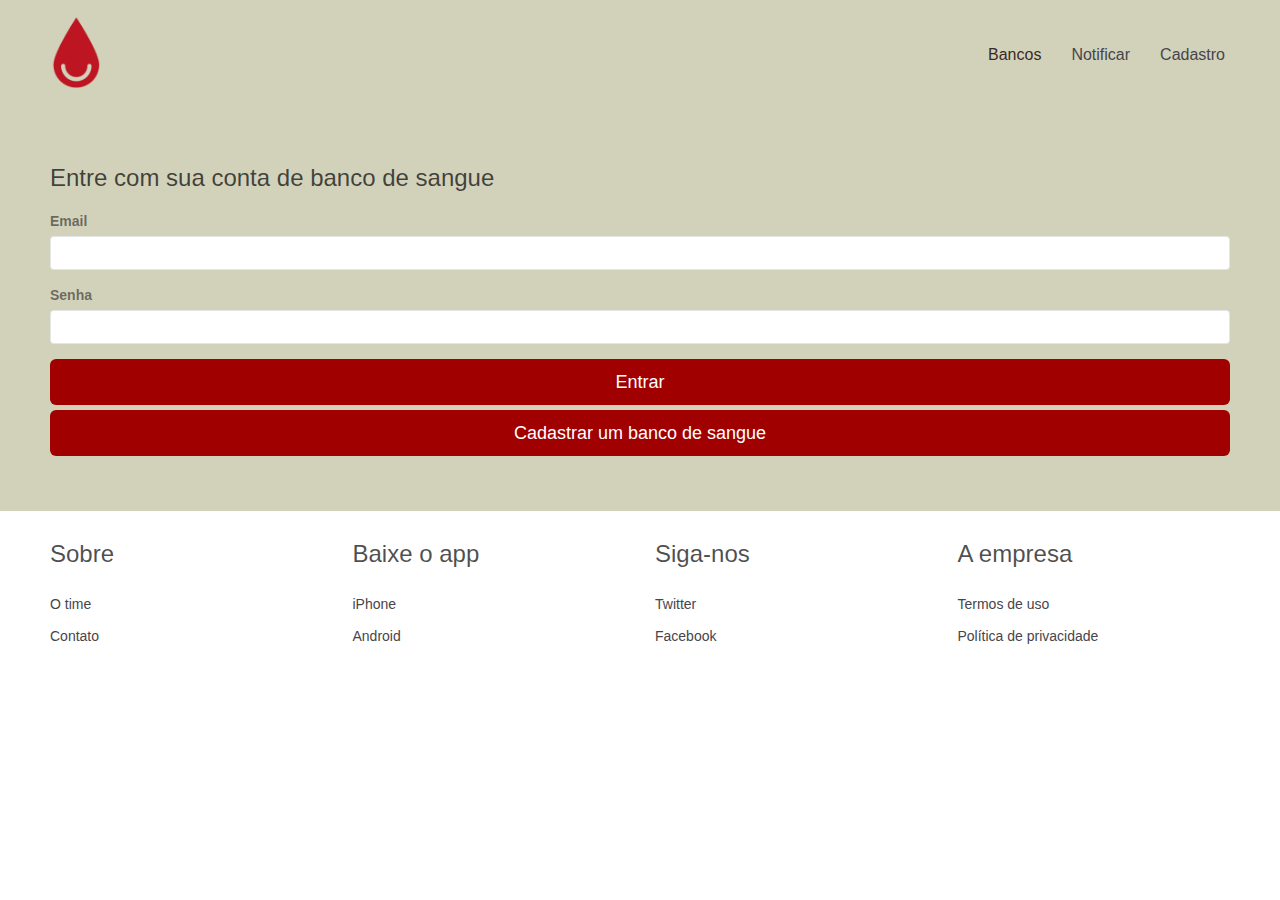
<file: bancos.html>
<!doctype html>
<html>
<head>
    <meta charset="utf-8">
    <meta name="keywords" content="">
    <meta name="description" content="">
    <link rel="shortcut icon" type="image/png" href="favicon.png" />
    <meta name="viewport" content="width=device-width, initial-scale=1, user-scalable=0">
    <link rel="stylesheet" type="text/css" href="./css/bootstrap.css">
    <link rel="stylesheet" id="ppstyle" type="text/css" href="style.css">
    <link rel='stylesheet' href='./css/animate.css' /><link href='http://fonts.googleapis.com/css?family=Lobster&subset=latin,latin-ext' rel='stylesheet' type='text/css'>
<link href='http://fonts.googleapis.com/css?family=Oswald&subset=latin,latin-ext' rel='stylesheet' type='text/css'>
<link href='http://fonts.googleapis.com/css?family=Lato:100,300,400,700,900&subset=latin,latin-ext' rel='stylesheet' type='text/css'>
<link href='http://fonts.googleapis.com/css?family=Arvo&subset=latin,latin-ext' rel='stylesheet' type='text/css'>
<link href='http://fonts.googleapis.com/css?family=Droid+Sans&subset=latin,latin-ext' rel='stylesheet' type='text/css'>
    <script src="./js/jquery-2.1.0.min.js"></script>
    <script src="./js/bootstrap.js"></script>
    <script src="./js/blocs.js"></script>
    <script src='./js/jqBootstrapValidation.js'></script>
	<script src='./js/formHandler.js'></script>
    <title>Bancos - </title>
</head>
<body>
<!-- Main container -->
<div class="page-container">
    <!-- Navigation Bloc --><div id="b-nav" class="bloc-container">
	<div id="bloc-nav" class="d-mode">
		<div class="bloc bgc-pastel-gray" id="nav-bloc">
			<div class="container">
				<nav class="navbar row">
					<div class="navbar-header">
						<a class="navbar-brand" href="index.html"><img src="img/gota_vermelha.png" alt="logo" width="50" /></a>
						<button id="nav-toggle" type="button" class="ui-navbar-toggle navbar-toggle" data-toggle="collapse" data-target=".navbar-1">
							<span class="sr-only">Toggle navigation</span><span class="icon-bar"></span><span class="icon-bar"></span><span class="icon-bar"></span>
						</button>
					</div>
					<div class="collapse navbar-collapse navbar-1">
						<ul class="site-navigation nav navbar-nav">
							<li>
								<a class="ltc-bistre" href="bancos.html">Bancos</a>
							</li>
							<li>
								<a href="notificar.html">Notificar</a>
							</li>
							<li>
								<a href="cadastro.html">Cadastro</a>
							</li>
						</ul>
					</div>
				</nav>
			</div>
		</div>
	</div>
</div><!-- Navigation Bloc END --><!-- bloc-8 --><div class="bloc bgc-pastel-gray l-bloc" id="bloc-8">
	<div class="container bloc-md">
		<div class="row">
			<div class="col-sm-12">
				<form id="form-1" novalidate>
					<h3 class="mg-md">
						Entre com sua conta de banco de sangue
					</h3>
					<div class="form-group">
						<label>
							Email
						</label>
						<input id="name" class="form-control" required />
					</div>
					<div class="form-group">
						<label>
							Senha
						</label>
						<input id="email" class="form-control" type="email" required />
					</div> <a class="btn btn-lg btn-dark-candy-apple-red btn-block" href="notificar.html">Entrar</a><a href="novo-banco.html" class="btn   btn-lg btn-block btn-dark-candy-apple-red">Cadastrar um banco de sangue</a>
				</form>
			</div>
		</div>
	</div>
</div><!-- bloc-8 END --><!-- Footer - bloc-13 --><div class="bloc l-bloc bgc-white" id="bloc-13">
	<div class="container bloc-sm">
		<div class="row">
			<div class="col-sm-3">
				<h3 class="mg-md">
					Sobre
				</h3><a href="index.html" class="a-btn a-block">O time</a><a href="index.html" class="a-btn a-block">Contato</a>
			</div>
			<div class="col-sm-3">
				<h3 class="mg-md">
					Baixe o app
				</h3><a href="index.html" class="a-btn a-block">iPhone</a><a href="index.html" class="a-btn a-block">Android</a>
			</div>
			<div class="col-sm-3">
				<h3 class="mg-md">
					Siga-nos
				</h3><a href="index.html" class="a-btn a-block">Twitter</a><a href="index.html" class="a-btn a-block">Facebook</a>
			</div>
			<div class="col-sm-3">
				<h3 class="mg-md">
					A empresa
				</h3><a href="index.html" class="a-btn a-block">Termos de uso</a><a href="index.html" class="a-btn a-block">Política de privacidade</a>
			</div>
		</div>
	</div>
</div><!-- Footer - bloc-13 END -->
</div>
<!-- Main container END -->

</body>
    
<!-- Google Analytics -->

<!-- Google Analytics END -->

</html>
</file>
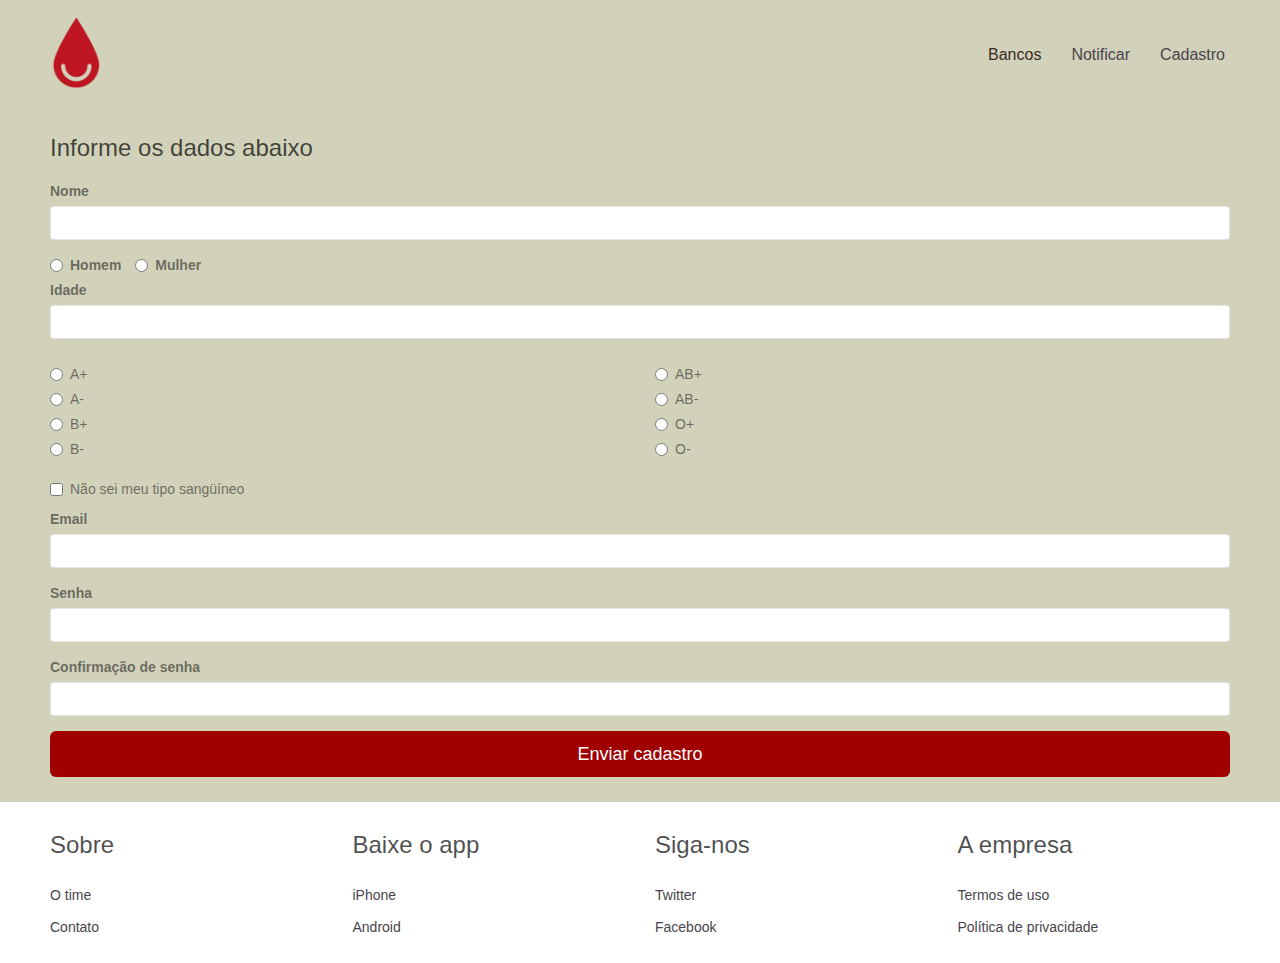
<file: cadastro.html>
<!doctype html>
<html>
<head>
    <meta charset="utf-8">
    <meta name="keywords" content="">
    <meta name="description" content="">
    <link rel="shortcut icon" type="image/png" href="favicon.png" />
    <meta name="viewport" content="width=device-width, initial-scale=1, user-scalable=0">
    <link rel="stylesheet" type="text/css" href="./css/bootstrap.css">
    <link rel="stylesheet" id="ppstyle" type="text/css" href="style.css">
    <link rel='stylesheet' href='./css/animate.css' /><link href='http://fonts.googleapis.com/css?family=Lobster&subset=latin,latin-ext' rel='stylesheet' type='text/css'>
<link href='http://fonts.googleapis.com/css?family=Oswald&subset=latin,latin-ext' rel='stylesheet' type='text/css'>
<link href='http://fonts.googleapis.com/css?family=Lato:100,300,400,700,900&subset=latin,latin-ext' rel='stylesheet' type='text/css'>
<link href='http://fonts.googleapis.com/css?family=Arvo&subset=latin,latin-ext' rel='stylesheet' type='text/css'>
<link href='http://fonts.googleapis.com/css?family=Droid+Sans&subset=latin,latin-ext' rel='stylesheet' type='text/css'>
    <script src="./js/jquery-2.1.0.min.js"></script>
    <script src="./js/bootstrap.js"></script>
    <script src="./js/blocs.js"></script>
    <script src='./js/jqBootstrapValidation.js'></script>
	<script src='./js/formHandler.js'></script>
    <title>Cadastro - </title>
</head>
<body>
<!-- Main container -->
<div class="page-container">
    <!-- Navigation Bloc --><div id="b-nav" class="bloc-container">
	<div id="bloc-nav" class="d-mode">
		<div class="bloc bgc-pastel-gray" id="nav-bloc">
			<div class="container">
				<nav class="navbar row">
					<div class="navbar-header">
						<a class="navbar-brand" href="index.html"><img src="img/gota_vermelha.png" alt="logo" width="50" /></a>
						<button id="nav-toggle" type="button" class="ui-navbar-toggle navbar-toggle" data-toggle="collapse" data-target=".navbar-1">
							<span class="sr-only">Toggle navigation</span><span class="icon-bar"></span><span class="icon-bar"></span><span class="icon-bar"></span>
						</button>
					</div>
					<div class="collapse navbar-collapse navbar-1">
						<ul class="site-navigation nav navbar-nav">
							<li>
								<a class="ltc-bistre" href="bancos.html">Bancos</a>
							</li>
							<li>
								<a href="notificar.html">Notificar</a>
							</li>
							<li>
								<a href="cadastro.html">Cadastro</a>
							</li>
						</ul>
					</div>
				</nav>
			</div>
		</div>
	</div>
</div><!-- Navigation Bloc END --><!-- bloc-12 --><div class="bloc bgc-pastel-gray l-bloc" id="bloc-12">
	<div class="container bloc-sm">
		<div class="row">
			<div class="col-sm-12">
				<h3 class="mg-md">
					Informe os dados abaixo
				</h3>
				<form id="form-4" novalidate>
					<div class="form-group">
						<label>
							Nome
						</label>
						<input id="nome" class="form-control" required data-validation-required-message="nome is required." />
					</div>
					<div class="radio-inline">
						<label>
							<input type="radio" name="radioSetOne" value="optHomem" />Homem
						</label>
					</div>
					<div class="radio-inline">
						<label>
							<input type="radio" name="radioSetOne" value="optMulher" />Mulher
						</label>
					</div>
					<div class="form-group">
						<label>
							Idade
						</label>
						<input class="form-control" type="number" id="idade" data-validation-required-message="idade is required." required />
					</div>
					<div class="row">
						<div class="col-sm-12">
							<div class="row">
								<div class="col-sm-12">
									<div class="row">
										<div class="col-sm-6">
											<div class="radio">
												<label>
													<input type="radio" name="radioSetOne" value="option1" />A+
												</label>
											</div>
											<div class="radio">
												<label>
													<input type="radio" name="radioSetOne" value="option1" />A-
												</label>
											</div>
											<div class="radio">
												<label>
													<input type="radio" name="radioSetOne" value="option1" />B+
												</label>
											</div>
											<div class="radio">
												<label>
													<input type="radio" name="radioSetOne" value="option1" />B-
												</label>
											</div>
										</div>
										<div class="col-sm-6">
											<div class="radio">
												<label>
													<input type="radio" name="radioSetOne" value="option1" />AB+
												</label>
											</div>
											<div class="radio">
												<label>
													<input type="radio" name="radioSetOne" value="option1" />AB-
												</label>
											</div>
											<div class="radio">
												<label>
													<input type="radio" name="radioSetne" value="option1" />O+
												</label>
											</div>
											<div class="radio">
												<label>
													<input type="radio" name="radioSetne" value="option1" />O-
												</label>
											</div>
										</div>
									</div>
								</div>
							</div>
							<div class="checkbox">
								<label>
									<input type="checkbox" />Não sei meu tipo sangüíneo
								</label>
							</div>
						</div>
					</div>
					<div class="form-group">
						<label>
							Email
						</label>
						<input id="email4" class="form-control" type="email" required />
					</div>
					<div class="form-group">
						<label>
							Senha
						</label>
						<input class="form-control" id="password" data-validation-required-message="password is required." type="password" required />
					</div>
					<div class="form-group">
						<label>
							Confirmação de senha
						</label>
						<input class="form-control" id="passwordconfirm" data-validation-required-message="passwordconfirm is required." type="password" required />
					</div> 
					<button class="bloc-button btn btn-lg btn-block btn-dark-candy-apple-red" type="submit">
						Enviar cadastro
					</button>
				</form>
			</div>
		</div>
	</div>
</div><!-- bloc-12 END --><!-- Footer - bloc-13 --><div class="bloc l-bloc bgc-white" id="bloc-13">
	<div class="container bloc-sm">
		<div class="row">
			<div class="col-sm-3">
				<h3 class="mg-md">
					Sobre
				</h3><a href="index.html" class="a-btn a-block">O time</a><a href="index.html" class="a-btn a-block">Contato</a>
			</div>
			<div class="col-sm-3">
				<h3 class="mg-md">
					Baixe o app
				</h3><a href="index.html" class="a-btn a-block">iPhone</a><a href="index.html" class="a-btn a-block">Android</a>
			</div>
			<div class="col-sm-3">
				<h3 class="mg-md">
					Siga-nos
				</h3><a href="index.html" class="a-btn a-block">Twitter</a><a href="index.html" class="a-btn a-block">Facebook</a>
			</div>
			<div class="col-sm-3">
				<h3 class="mg-md">
					A empresa
				</h3><a href="index.html" class="a-btn a-block">Termos de uso</a><a href="index.html" class="a-btn a-block">Política de privacidade</a>
			</div>
		</div>
	</div>
</div><!-- Footer - bloc-13 END -->
</div>
<!-- Main container END -->

</body>
    
<!-- Google Analytics -->

<!-- Google Analytics END -->

</html>
</file>
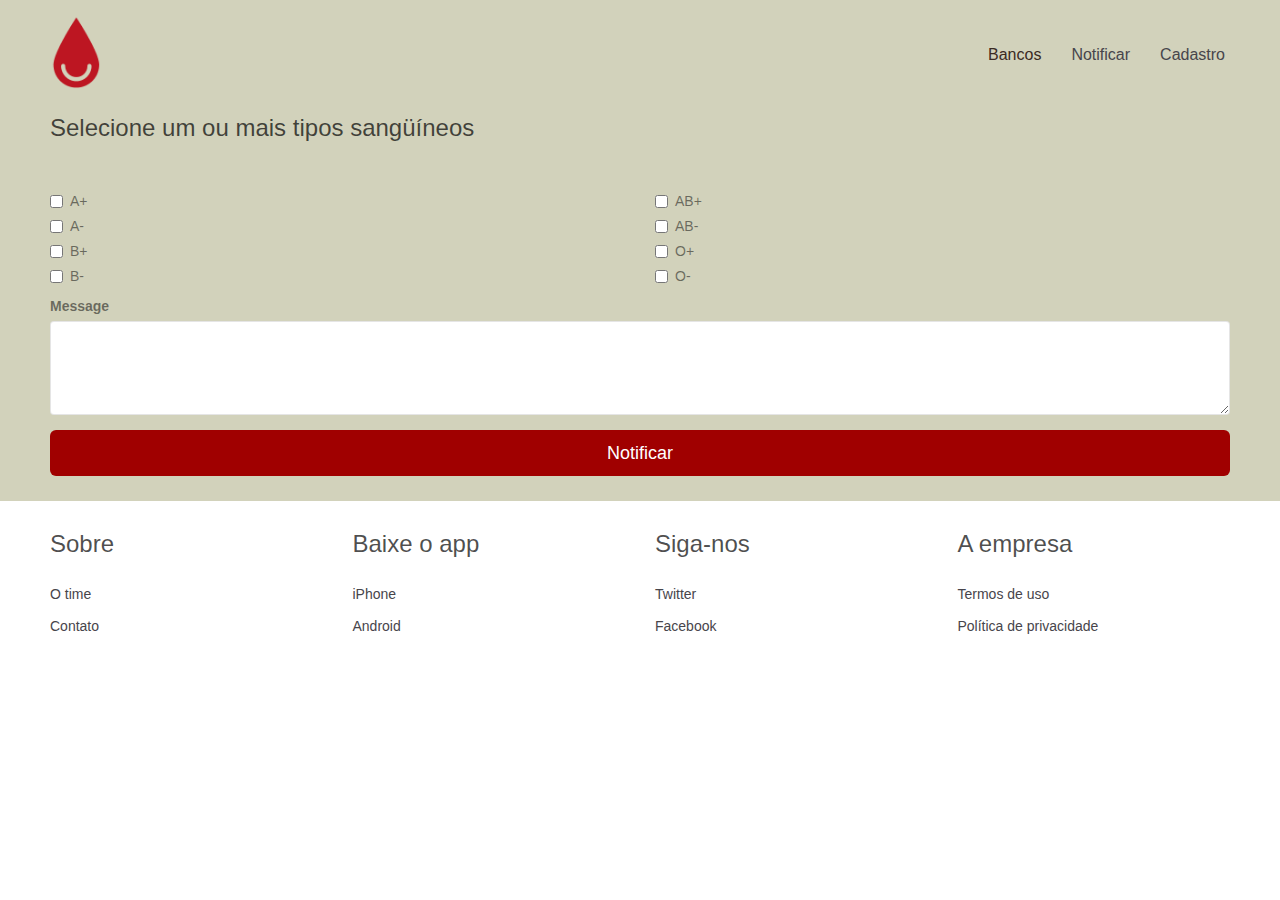
<file: notificar.html>
<!doctype html>
<html>
<head>
    <meta charset="utf-8">
    <meta name="keywords" content="">
    <meta name="description" content="">
    <link rel="shortcut icon" type="image/png" href="favicon.png" />
    <meta name="viewport" content="width=device-width, initial-scale=1, user-scalable=0">
    <link rel="stylesheet" type="text/css" href="./css/bootstrap.css">
    <link rel="stylesheet" id="ppstyle" type="text/css" href="style.css">
    <link rel='stylesheet' href='./css/animate.css' /><link href='http://fonts.googleapis.com/css?family=Lobster&subset=latin,latin-ext' rel='stylesheet' type='text/css'>
<link href='http://fonts.googleapis.com/css?family=Oswald&subset=latin,latin-ext' rel='stylesheet' type='text/css'>
<link href='http://fonts.googleapis.com/css?family=Lato:100,300,400,700,900&subset=latin,latin-ext' rel='stylesheet' type='text/css'>
<link href='http://fonts.googleapis.com/css?family=Arvo&subset=latin,latin-ext' rel='stylesheet' type='text/css'>
<link href='http://fonts.googleapis.com/css?family=Droid+Sans&subset=latin,latin-ext' rel='stylesheet' type='text/css'>
    <script src="./js/jquery-2.1.0.min.js"></script>
    <script src="./js/bootstrap.js"></script>
    <script src="./js/blocs.js"></script>
    <script src='./js/jqBootstrapValidation.js'></script>
	<script src='./js/formHandler.js'></script>
    <title>Notificar - </title>
</head>
<body>
<!-- Main container -->
<div class="page-container">
    <!-- Navigation Bloc --><div id="b-nav" class="bloc-container">
	<div id="bloc-nav" class="d-mode">
		<div class="bloc bgc-pastel-gray" id="nav-bloc">
			<div class="container">
				<nav class="navbar row">
					<div class="navbar-header">
						<a class="navbar-brand" href="index.html"><img src="img/gota_vermelha.png" alt="logo" width="50" /></a>
						<button id="nav-toggle" type="button" class="ui-navbar-toggle navbar-toggle" data-toggle="collapse" data-target=".navbar-1">
							<span class="sr-only">Toggle navigation</span><span class="icon-bar"></span><span class="icon-bar"></span><span class="icon-bar"></span>
						</button>
					</div>
					<div class="collapse navbar-collapse navbar-1">
						<ul class="site-navigation nav navbar-nav">
							<li>
								<a class="ltc-bistre" href="bancos.html">Bancos</a>
							</li>
							<li>
								<a href="notificar.html">Notificar</a>
							</li>
							<li>
								<a href="cadastro.html">Cadastro</a>
							</li>
						</ul>
					</div>
				</nav>
			</div>
		</div>
	</div>
</div><!-- Navigation Bloc END --><!-- bloc-9 --><div class="bloc bgc-pastel-gray l-bloc" id="bloc-9">
	<div class="container">
		<div class="row">
			<div class="col-sm-12">
				<h3 class="mg-md">
					Selecione um ou mais tipos sangüíneos
				</h3>
			</div>
		</div>
	</div>
</div><!-- bloc-9 END --><!-- bloc-10 --><div class="bloc bgc-pastel-gray l-bloc" id="bloc-10">
	<div class="container bloc-sm">
		<div class="row">
			<div class="col-sm-12">
				<form id="form-2" novalidate>
					<div class="row">
						<div class="col-sm-6">
							<div class="checkbox">
								<label>
									<input type="checkbox" />A+
								</label>
							</div>
							<div class="checkbox">
								<label>
									<input type="checkbox" />A-
								</label>
							</div>
							<div class="checkbox">
								<label>
									<input type="checkbox" />B+
								</label>
							</div>
							<div class="checkbox">
								<label>
									<input type="checkbox" />B-
								</label>
							</div>
						</div>
						<div class="col-sm-6">
							<div class="checkbox">
								<label>
									<input type="checkbox" />AB+
								</label>
							</div>
							<div class="checkbox">
								<label>
									<input type="checkbox" />AB-
								</label>
							</div>
							<div class="checkbox">
								<label>
									<input type="checkbox" />O+
								</label>
							</div>
							<div class="checkbox">
								<label>
									<input type="checkbox" />O-
								</label>
							</div>
						</div>
					</div>
					<div class="form-group">
						<label>
							Message
						</label><textarea id="message" class="form-control" rows="4" cols="50" required></textarea>
					</div> 
					<button class="bloc-button btn btn-lg btn-block btn-dark-candy-apple-red" type="submit">
						Notificar
					</button>
				</form>
			</div>
		</div>
	</div>
</div><!-- bloc-10 END --><!-- Footer - bloc-13 --><div class="bloc l-bloc bgc-white" id="bloc-13">
	<div class="container bloc-sm">
		<div class="row">
			<div class="col-sm-3">
				<h3 class="mg-md">
					Sobre
				</h3><a href="index.html" class="a-btn a-block">O time</a><a href="index.html" class="a-btn a-block">Contato</a>
			</div>
			<div class="col-sm-3">
				<h3 class="mg-md">
					Baixe o app
				</h3><a href="index.html" class="a-btn a-block">iPhone</a><a href="index.html" class="a-btn a-block">Android</a>
			</div>
			<div class="col-sm-3">
				<h3 class="mg-md">
					Siga-nos
				</h3><a href="index.html" class="a-btn a-block">Twitter</a><a href="index.html" class="a-btn a-block">Facebook</a>
			</div>
			<div class="col-sm-3">
				<h3 class="mg-md">
					A empresa
				</h3><a href="index.html" class="a-btn a-block">Termos de uso</a><a href="index.html" class="a-btn a-block">Política de privacidade</a>
			</div>
		</div>
	</div>
</div><!-- Footer - bloc-13 END -->
</div>
<!-- Main container END -->

</body>
    
<!-- Google Analytics -->

<!-- Google Analytics END -->

</html>
</file>
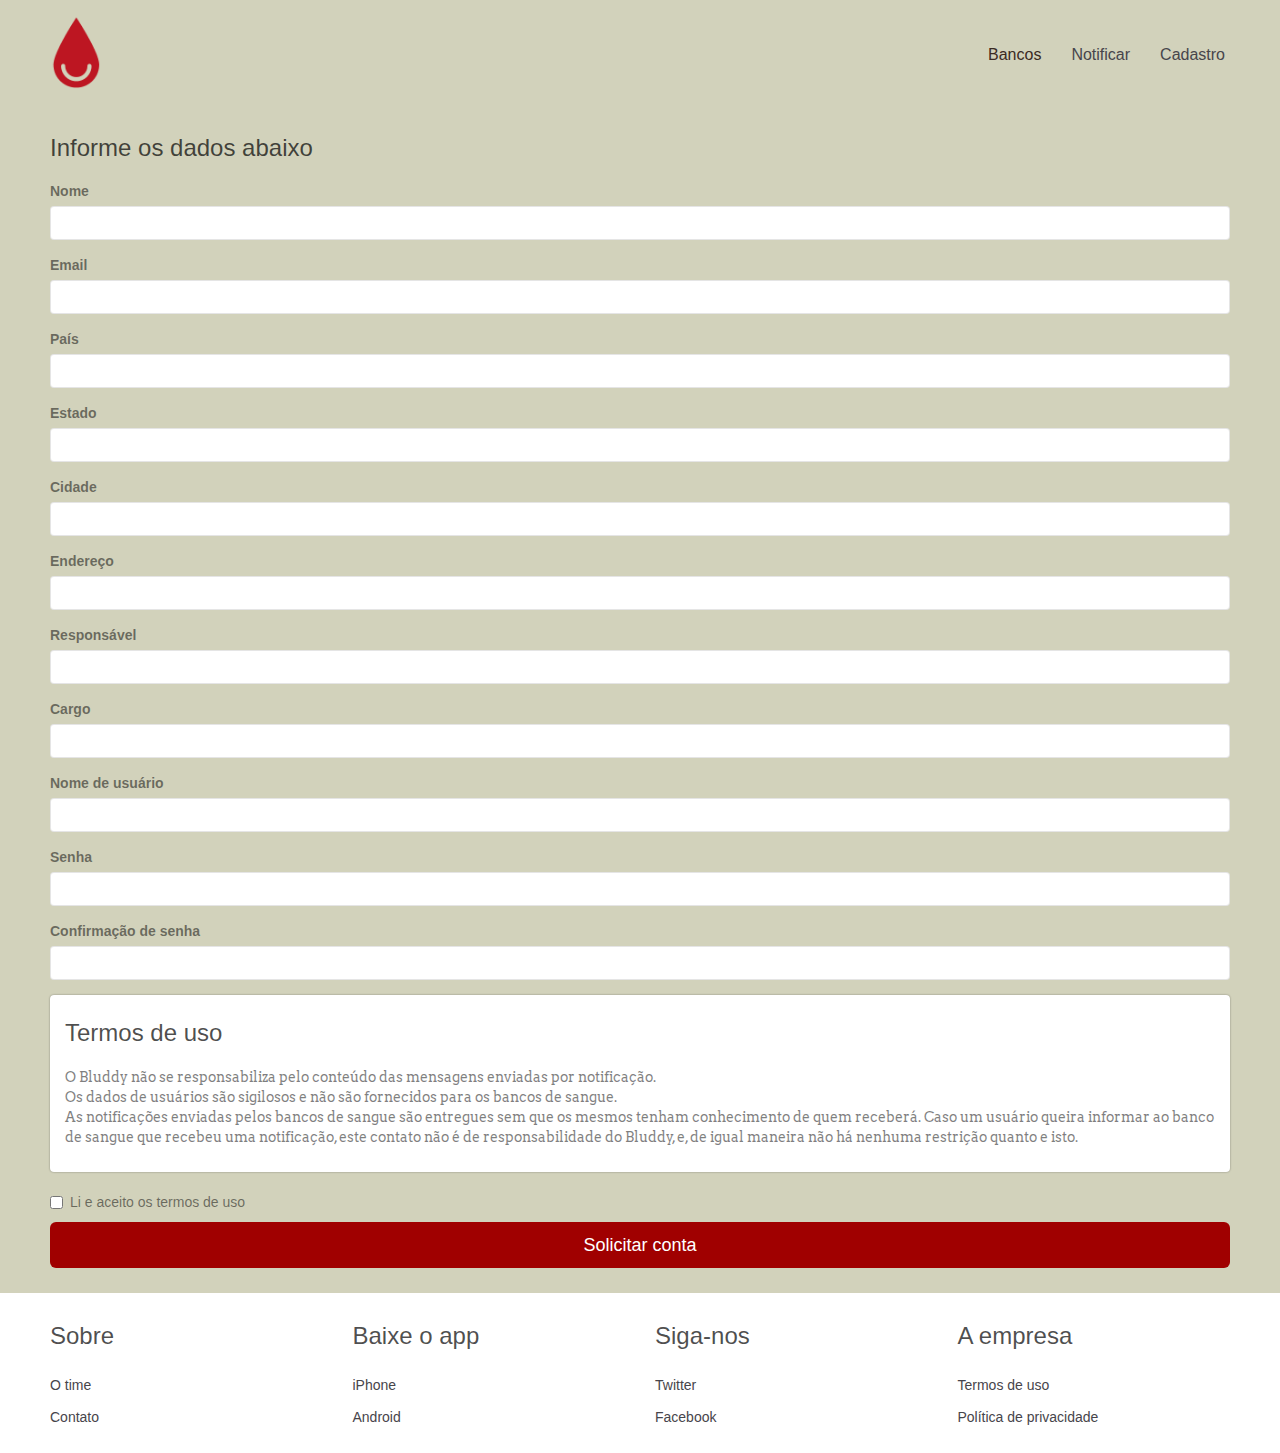
<file: novo-banco.html>
<!doctype html>
<html>
<head>
    <meta charset="utf-8">
    <meta name="keywords" content="">
    <meta name="description" content="">
    <link rel="shortcut icon" type="image/png" href="favicon.png" />
    <meta name="viewport" content="width=device-width, initial-scale=1, user-scalable=0">
    <link rel="stylesheet" type="text/css" href="./css/bootstrap.css">
    <link rel="stylesheet" id="ppstyle" type="text/css" href="style.css">
    <link rel='stylesheet' href='./css/animate.css' /><link href='http://fonts.googleapis.com/css?family=Lobster&subset=latin,latin-ext' rel='stylesheet' type='text/css'>
<link href='http://fonts.googleapis.com/css?family=Oswald&subset=latin,latin-ext' rel='stylesheet' type='text/css'>
<link href='http://fonts.googleapis.com/css?family=Lato:100,300,400,700,900&subset=latin,latin-ext' rel='stylesheet' type='text/css'>
<link href='http://fonts.googleapis.com/css?family=Arvo&subset=latin,latin-ext' rel='stylesheet' type='text/css'>
<link href='http://fonts.googleapis.com/css?family=Droid+Sans&subset=latin,latin-ext' rel='stylesheet' type='text/css'>
    <script src="./js/jquery-2.1.0.min.js"></script>
    <script src="./js/bootstrap.js"></script>
    <script src="./js/blocs.js"></script>
    <script src='./js/jqBootstrapValidation.js'></script>
	<script src='./js/formHandler.js'></script>
    <title>Novo Banco - </title>
</head>
<body>
<!-- Main container -->
<div class="page-container">
    <!-- Navigation Bloc --><div id="b-nav" class="bloc-container">
	<div id="bloc-nav" class="d-mode">
		<div class="bloc bgc-pastel-gray" id="nav-bloc">
			<div class="container">
				<nav class="navbar row">
					<div class="navbar-header">
						<a class="navbar-brand" href="index.html"><img src="img/gota_vermelha.png" alt="logo" width="50" /></a>
						<button id="nav-toggle" type="button" class="ui-navbar-toggle navbar-toggle" data-toggle="collapse" data-target=".navbar-1">
							<span class="sr-only">Toggle navigation</span><span class="icon-bar"></span><span class="icon-bar"></span><span class="icon-bar"></span>
						</button>
					</div>
					<div class="collapse navbar-collapse navbar-1">
						<ul class="site-navigation nav navbar-nav">
							<li>
								<a class="ltc-bistre" href="bancos.html">Bancos</a>
							</li>
							<li>
								<a href="notificar.html">Notificar</a>
							</li>
							<li>
								<a href="cadastro.html">Cadastro</a>
							</li>
						</ul>
					</div>
				</nav>
			</div>
		</div>
	</div>
</div><!-- Navigation Bloc END --><!-- bloc-11 --><div class="bloc bgc-pastel-gray l-bloc" id="bloc-11">
	<div class="container bloc-sm">
		<div class="row">
			<div class="col-sm-12">
				<h3 class="mg-md">
					Informe os dados abaixo
				</h3>
				<form id="form-3" novalidate>
					<div class="form-group">
						<label>
							Nome
						</label>
						<input id="nomebanco" class="form-control" required data-validation-required-message="nomebanco is required." />
					</div>
					<div class="form-group">
						<label>
							Email
						</label>
						<input id="emailbanco" class="form-control" type="email" required data-validation-required-message="emailbanco is required." />
					</div>
					<div class="form-group">
						<label>
							País
						</label>
						<input class="form-control" id="pais" data-validation-required-message="pais is required." required />
					</div>
					<div class="form-group">
						<label>
							Estado
						</label>
						<input class="form-control" id="estado" data-validation-required-message="estado is required." required />
					</div>
					<div class="form-group">
						<label>
							Cidade
						</label>
						<input class="form-control" id="cidade" data-validation-required-message="cidade is required." required />
					</div>
					<div class="form-group">
						<label>
							Endereço
						</label>
						<input class="form-control" id="endereco" data-validation-required-message="endereco is required." required />
					</div>
					<div class="form-group">
						<label>
							Responsável
						</label>
						<input class="form-control" id="responsavel" data-validation-required-message="responsavel is required." required />
					</div>
					<div class="form-group">
						<label>
							Cargo
						</label>
						<input class="form-control" id="cargo" data-validation-required-message="cargo is required." />
					</div>
					<div class="form-group">
						<label>
							Nome de usuário
						</label>
						<input class="form-control" required id="username" data-validation-required-message="username is required." />
					</div>
					<div class="form-group">
						<label>
							Senha
						</label>
						<input class="form-control" id="passwordbanco" data-validation-required-message="passwordbanco is required." />
					</div>
					<div class="form-group">
						<label>
							Confirmação de senha
						</label>
						<input class="form-control" id="passwordconfirmbanco" data-validation-required-message="passwordconfirmbanco is required." />
					</div>
					<div class="panel">
						<div class="panel-body">
							<h3 class="mg-md">
								Termos de uso
							</h3>
							<p>
								O Bluddy não se responsabiliza pelo conteúdo das mensagens enviadas por notificação.<br />Os dados de usuários são sigilosos e não são fornecidos para os bancos de sangue.<br />As notificações enviadas pelos bancos de sangue são entregues sem que os mesmos tenham conhecimento de quem receberá. Caso um usuário queira informar ao banco de sangue que recebeu uma notificação, este contato não é de responsabilidade do Bluddy, e, de igual maneira não há nenhuma restrição quanto e isto.
							</p>
						</div>
					</div>
					<div class="checkbox">
						<label>
							<input type="checkbox" id="chkaceite" data-validation-required-message="chkaceite is required." />Li e aceito os termos de uso
						</label>
					</div>
					<button class="bloc-button btn btn-lg btn-block btn-dark-candy-apple-red" type="submit">
						Solicitar conta
					</button>
				</form>
			</div>
		</div>
	</div>
</div><!-- bloc-11 END --><!-- Footer - bloc-13 --><div class="bloc l-bloc bgc-white" id="bloc-13">
	<div class="container bloc-sm">
		<div class="row">
			<div class="col-sm-3">
				<h3 class="mg-md">
					Sobre
				</h3><a href="index.html" class="a-btn a-block">O time</a><a href="index.html" class="a-btn a-block">Contato</a>
			</div>
			<div class="col-sm-3">
				<h3 class="mg-md">
					Baixe o app
				</h3><a href="index.html" class="a-btn a-block">iPhone</a><a href="index.html" class="a-btn a-block">Android</a>
			</div>
			<div class="col-sm-3">
				<h3 class="mg-md">
					Siga-nos
				</h3><a href="index.html" class="a-btn a-block">Twitter</a><a href="index.html" class="a-btn a-block">Facebook</a>
			</div>
			<div class="col-sm-3">
				<h3 class="mg-md">
					A empresa
				</h3><a href="index.html" class="a-btn a-block">Termos de uso</a><a href="index.html" class="a-btn a-block">Política de privacidade</a>
			</div>
		</div>
	</div>
</div><!-- Footer - bloc-13 END -->
</div>
<!-- Main container END -->

</body>
    
<!-- Google Analytics -->

<!-- Google Analytics END -->

</html>
</file>
<file: style.css>
/*-----------------------------------------------------------------------------------*/
/*	    Bluddy
/*      Built with Blocs
/*-----------------------------------------------------------------------------------*/

body{
	margin:0;
	padding:0;
    background:#FFF;
    overflow-x:hidden;
    -webkit-font-smoothing: antialiased;
    -moz-osx-font-smoothing: grayscale;
}
a:hover{text-decoration: none; cursor:pointer;}

a,button{outline: none!important;} /* Prevent ugly blue glow on chrome and safari */


a{
	color:#47454B!important;
}
 a:hover{
	color:#39373c!important;
	 text-decoration: none;
	 cursor:pointer;
}



/* Globals type styling */
    h3, h4, h5, h6, label, .btn, a{
	font-family:"Helvetica";
}
p{
	font-family:Arvo;
}
h1{
	font-family:Droid Sans;
}
h2{
	font-family:Lato;
	font-weight:300;
}

h1{
	font-size:80px;
}
h2{
	font-size:40px;
}

/* Site container width */

.container{
	width:100%;
	padding-left:15px;
	padding-right:15px;
}

/* = Blocs
-------------------------------------------------------------- */

.bloc{
	width:100%;
	clear:both;
	background: 50% 50% no-repeat;
	padding:0 50px;
	-webkit-background-size: cover;
	-moz-background-size: cover;
	-o-background-size: cover;
	background-size: cover;
	position:relative;
}
.bloc .container{
	padding-left:0;
	padding-right:0;
}


/* Sizes */

.bloc-lg{
	padding:100px 50px;
}
.bloc-md{
	padding:50px;
}
.bloc-sm{
	padding:20px 50px;
}


/* Background Effects */

.b-parallax{
	background-attachment:fixed;
}


/* Dark theme */

.d-bloc{
	color:rgba(255,255,255,.7);
}
.d-bloc button:hover{
	color:rgba(255,255,255,.9);
}
.d-bloc h1, .d-bloc h2, .d-bloc h3, .d-bloc h4,.d-bloc h5, .d-bloc h6, .d-bloc .ico{
	color:rgba(255,255,255,.9);
}
.d-bloc .icon-round,.d-bloc .icon-square,.d-bloc .icon-rounded,.d-bloc .icon-semi-rounded-a,.d-bloc .icon-semi-rounded-b{
	border-color:rgba(255,255,255,.9);
}
.d-bloc .divider-h span{
	border-color:rgba(255,255,255,.2);
}
.d-bloc a{
	color:rgba(255,255,255,.6);
}
.d-bloc a:hover{
	color:rgba(255,255,255,1);
}
.d-bloc .navbar-toggle .icon-bar{
	background:rgba(255,255,255,1);
}
.d-bloc .btn-wire,.d-bloc .btn-wire:hover{
	color:rgba(255,255,255,1);
	border-color:rgba(255,255,255,1);
}
.d-bloc .panel{
	color:rgba(0,0,0,.5);
}
.d-bloc .panel button:hover{
	color:rgba(0,0,0,.7);
}
.d-bloc .panel h1,.d-bloc .panel h2, .d-bloc .panel h3, .d-bloc .panel h4, .d-bloc .panel h5, .d-bloc .panel h6, .d-bloc .ico{
	color:rgba(0,0,0,.7);
}
.d-bloc .panel icon{
	border-color:rgba(0,0,0,.7);
}
.d-bloc .panel .divider-h span{
	border-color:rgba(0,0,0,.1);
}
.d-bloc .panel a{
	color:rgba(0,0,0,.6);
}
.d-bloc .panel a:hover{
	color:rgba(0,0,0,1);
}
.d-bloc .panel .btn-wire, .d-bloc .panel .btn-wire:hover{
	color:rgba(0,0,0,.7);
	border-color:rgba(0,0,0,.3);
}


/* Light theme */

.l-bloc{
	color:rgba(0,0,0,.5);
}
.l-bloc button:hover{
	color:rgba(0,0,0,.7);
}
.l-bloc h1,.l-bloc h2,.l-bloc h3,.l-bloc h4,.l-bloc h5, .l-bloc h6, .l-bloc .ico{
	color:rgba(0,0,0,.7);
}
.l-bloc .icon-round,.l-bloc .icon-square,.l-bloc .icon-rounded,.l-bloc .icon-semi-rounded-a,.l-bloc .icon-semi-rounded-b{
	border-color:rgba(0,0,0,.7);
}
.l-bloc .divider-h span{
	border-color:rgba(0,0,0,.1);
}
.l-bloc a{
	color:rgba(0,0,0,.6);
}
.l-bloc a:hover{
	color:rgba(0,0,0,1);
}
.l-bloc .navbar-toggle .icon-bar{
	color:rgba(0,0,0,.6);
}
.l-bloc .btn-wire, .l-bloc .btn-wire:hover{
	color:rgba(0,0,0,.7);
	border-color:rgba(0,0,0,.3);
}

/* Bloc text custom styling */

#bloc-1 h1{
	font-family: Lobster;
}
#bloc-1 h2{
	line-height: 32px;
	font-size: 42px;
	font-weight: 400;
	font-family: Oswald;
}
#bloc-2 p{
	font-size: 18px;
}
#bloc-4 p{
	font-size: 18px;
}
#bloc-6 p{
	font-size: 18px;
}
#bloc-7 h3{
	line-height: 50px;
	font-size: 36px;
}

/* = NavBar
-------------------------------------------------------------- */

.navbar{
	margin-bottom: 0;
	z-index:1;
}
.navbar-brand{
	height:auto;
	padding:15px 15px;
	font-size:25px!important;
	font-weight:normal;
	font-weight:600;
}
.navbar-brand img{
	max-height: 200px;
	margin: 0 5px 0 0;
	display:inline;
}
.navbar-brand{
	padding: 15px 15px;
}
.navbar .nav{
	padding-top: 2px;
	margin-right: -16px;
	float:right;
	z-index:1;
}
.nav > li{
	float:left;
	margin-top:4px;
	font-size:16px;
}
.navbar-nav .open .dropdown-menu > li > a{
	text-align: inherit;
}
.nav > li a:hover, .nav > li a:focus{
	background:transparent;
}
.navbar-toggle{
	margin: 10px 10px 0 0;
	border: 0px;
}
.navbar-toggle:hover{
	background:transparent!important;
}
.navbar-toggle .icon-bar{
	background-color: rgba(0,0,0,.5);
	width: 26px;
}
 /* Inverted navbar */

.nav-invert .navbar .nav{
	float:left;
}
.nav-invert .navbar-header, .nav-invert .navbar-brand{
	float:right;
}
@media (min-width: 768px){
	.site-navigation{
		position:absolute;
		top:50%;
		right:20px;
		transform:translate(0, -50%);
		-webkit-transform:translateY(-50%);
	}
	.nav-invert .site-navigation{
		left:20px;
		right:0;
	}
	.nav-center{
		text-align:center;
	}
	.nav-center .navbar-header{
		width:100%;
	}
	.nav-center .navbar-header, .nav-center .navbar-brand, .nav-center .nav > li{
		float: none;
		display:inline-block;
	}
	.nav-center .site-navigation{
		position:relative;
		width:100%;
		margin-top:20px;
	}
}
.nav > li > .dropdown a{
	background: none!important;
	display: block;
	padding: 14px 15px;
}

nav .caret{
	margin: 0 5px;
}
.hero .hero-nav{
	padding-left:inherit;
	padding-right:inherit;
}

/* = Bric adjustment margins
-------------------------------------------------------------- */

.mg-md{
	margin-top:10px;
	margin-bottom:20px;
}

/* = Buttons
-------------------------------------------------------------- */

.btn{
	margin: 0 5px 5px 0;
}
.btn.pull-right{
	margin: 0 0 5px 5px;
}
.btn-d,.btn-d:hover,.btn-d:focus{
	color:#FFF!important;
	background:rgba(0,0,0,.3);
}

/* Prevent ugly blue glow on chrome and safari */
button{
	outline: none!important;
}

.btn-rd{
	border-radius: 40px;
}
.btn-xl{
	padding: 16px 40px;
	font-size: 28px;
}
.a-btn{
	padding: 6px 10px 6px 0;
	line-height: 1.42857143;
	display:inline-block;
}
.text-center .a-btn{
	padding: 6px 0;
}
.a-block{
	width:100%;
	text-align: left;
}
.dropdown a .caret{
	margin:0 0 0 5px}


/* = Text & Icon Styles
-------------------------------------------------------------- */
.glow-t{
	text-shadow:0 0 10px #FFF;
}


/* = Panels
-------------------------------------------------------------- */
.panel{
	border:0!important;
	box-shadow: 0 0 2px rgba(0,0,0,.4);
}
.panel-heading, .panel-footer{
	background-color: inherit;
	border-color: rgba(0,0,0,.1)!important;
}
.panel-sq, .panel-sq .panel-heading, .panel-sq .panel-footer{
	border-radius:0;
}
.panel-rd{
	border-radius:30px;
}
.panel-rd .panel-heading{
	border-radius:29px 29px 0 0;
}
.panel-rd .panel-footer{
	border-radius:0 0 29px 29px;
}


/* = Forms
-------------------------------------------------------------- */

.form-control{
	border-color:rgba(0,0,0,.1);
	box-shadow:none;
}

/* iFrame */

iframe{
	border:0;
}

/* = Custom Colour Styling
-------------------------------------------------------------- */

/* Background colour styles */

.bgc-pastel-gray{
	background-color:#D2D2BB;
}
.bgc-white{
	background-color:#ffffff;
}
/* Text colour styles */

.tc-dark-candy-apple-red{
	color:#A00000!important;
}
.tc-bistre{
	color:#3B2A23!important;
}
/* Button colour styles */

.btn-dark-candy-apple-red{
	background:#A00000;
	color:#FFFFFF!important;
}
.btn-dark-candy-apple-red:hover{
	background:#800000;
	color:#FFFFFF!important;
}
/* Link colour styles */

.ltc-bistre{
	color:#3B2A23!important;
}
.ltc-bistre:hover{
	color:#2f221c!important;
}

/* Bloc image backgrounds */

.bg-show-mercy-worship-background{
	background-image:url("img/show-mercy-worship-background.jpg");
}
.bg-show-mercy-worship-background{
	background-image:url("img/show-mercy-worship-background.jpg");
}
.bg-show-mercy-worship-background{
	background-image:url("img/show-mercy-worship-background.jpg");
}



/* = Mobile adjustments 
-------------------------------------------------------------- */
@media (max-width: 1024px)
{
    .bloc{
        padding-left: 20px; 
        padding-right: 20px;  
    }
}
@media (max-width: 768px)
{
    .container{width:100%;}
    .b-parallax{background-attachment:scroll;}
    .page-container, #hero-bloc{overflow-x: hidden;position: relative;} /* Prevent unwanted side scroll on mobile */  
}
@media (max-width: 767px)
{
    .page-container{
        overflow-x: hidden;
        position:relative;
    }
    h1,h2,h3,h4,h5,h6,p{
        padding-left:10px!important; 
        padding-right:10px!important; 
    }
    #hero-bloc h1{
        font-size:40px;
    }
    #hero-bloc h2{
        font-size:34px;
    }
    #hero-bloc h3{
        font-size:25px;
    }
    .bloc{
        padding-left: 0; 
        padding-right: 0;  
        -webkit-background-size: auto 200%;
        -moz-background-size: auto 200%;
        -o-background-size: auto 200%;
        background-size: auto 200%;
    }
    .b-parallax{
        background-attachment:scroll;
    }
    
    .navbar .nav{
        padding-top: 0;
        border-top:1px solid rgba(0,0,0,.2);
        float:none!important;
    }
    .navbar.row{
        margin-left: 0;
        margin-right: 0;
    }
    .site-navigation{
	   position:inherit;
	   transform:none;
	   -webkit-transform:none;
	   -ms-transform:none;
    }  
    .nav > li{
        margin-top: 0;
        border-bottom:1px solid rgba(0,0,0,.1);
        background:rgba(0,0,0,.05);
        text-align: left;
        padding-left:15px;
        width:100%;
    }
    .nav > li:hover{
        background:rgba(0,0,0,.08);
    }
    #hero-bloc .navbar .nav{
        background:rgba(0,0,0,.8);
    }
    #hero-bloc .navbar .nav a{
        color:rgba(255,255,255,.6);
    }
    .hero{
        padding:50px 0;
    }
    .hero-nav{
        left:-1px;
        right:-1px;
    }
    .navbar-collapse{
        padding:0;
        overflow-x: hidden;
        -webkit-box-shadow: none;
        box-shadow: none;
    }
    .navbar-brand img{
        max-height: 40px;
        width:auto;
        margin: -10px 10px 0 0;    
    }
    .nav-invert .navbar-header{
        float: none;
        width:100%;
    }
    .nav-invert .navbar-toggle{
        float:left; 
    }
    .btn.pull-left, .btn.pull-right{
       float:none!important; 
    }
    .bloc-group .bloc{
         display:block;
         width:100%;
     }
    .bloc-tile-2 .container, .bloc-tile-3 .container, .bloc-tile-4 .container{
	   padding-left: 10px;
	   padding-right: 10px;
    }
    .bloc-xxl,.bloc-xl,.bloc-lg{
        padding: 40px 0;
    }
    .bloc-sm,.bloc-md{
        padding-left: 0; 
        padding-right: 0;
    }
    .a-block{
        padding:0 10px;
    }
    .btn-dwn{
       display:none; 
    }
    .voffset{
        margin-top:5px;
    }
    .voffset-md{
        margin-top:20px;
    }
    .voffset-lg{
        margin-top:30px;
    }
    form{
        padding:5px;
    }
    .close-lightbox{
        display:inline-block;
    }
    .col-xs-2, .col-sm-2, .col-md-2, .col-lg-2, .col-xs-3, .col-sm-3, .col-md-3, .col-lg-3, .col-xs-4, .col-sm-4, .col-md-4, .col-lg-4, .col-xs-5, .col-sm-5, .col-md-5, .col-lg-5, .col-xs-6, .col-sm-6, .col-md-6, .col-lg-6, .col-xs-7, .col-sm-7, .col-md-7, .col-lg-7, .col-xs-8, .col-sm-8, .col-md-8, .col-lg-8, .col-xs-9, .col-sm-9, .col-md-9, .col-lg-9, .col-xs-10, .col-sm-10, .col-md-10, .col-lg-10, .col-xs-11, .col-sm-11, .col-md-11, .col-lg-11, .col-xs-12, .col-sm-12, .col-md-12, .col-lg-12 {
        margin-top: 30px;
        margin-bottom: 30px;
    }
    .video-bg-contianer{
        display:none;
    }
}
</file>
